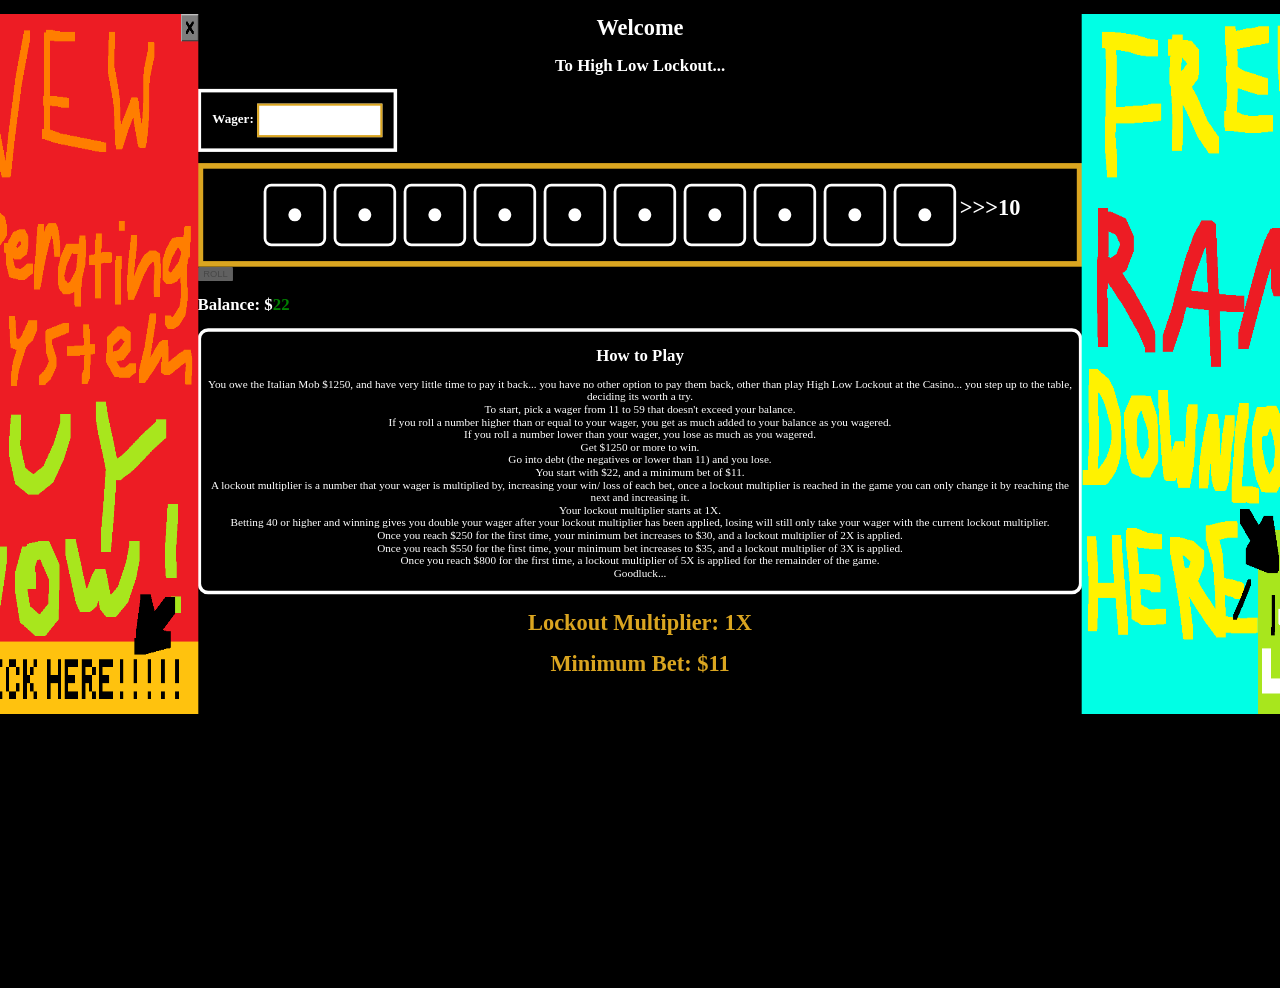
<file: index.html>
<!DOCTYPE html>
<html lang="en">
<head>
    <meta charset="UTF-8">
    <meta name="viewport" content="width=device-width, initial-scale=1.0">
    <title>Dice</title>
    <script src="js/dice.js"></script>
    <link rel="stylesheet" href="css/style.css">
</head>
<body>
    <div id="starter">
        <h1>Welcome</h1>
        <h2>To High Low Lockout...</h2>
    </div>

    <div id="wager-group">
        <h3>Wager: </h3>
        <input id="wager" type="number">
    </div>
    <div class="container">
        <div class="dice-container">
            <div class="dice"></div>
            <div class="dice"></div>
            <div class="dice"></div>
            <div class="dice"></div>
            <div class="dice"></div>
            <div class="dice"></div>
            <div class="dice"></div>
            <div class="dice"></div>
            <div class="dice"></div>
            <div class="dice"></div>
            <h1 id="total-roll">>>>10</h1>
            <br>
        </div>
    </div>
 
    <div class="control-container">
        <button id="rollB" onclick="rollDice()">ROLL</button>
    </div>

    <div id="balance-group">
        <h2>Balance: $</h2>
        <h2 id="balance" style="color: green;">22</h2><br/>
    </div>
    <div id="instructions">
        <h2>How to Play</h2>
        <p>
            You owe the Italian Mob $1250, and have very little time to pay it back... you have no other option to pay them back, other than play High Low Lockout at the Casino... you step up to the table, deciding its worth a try.<br/>
            To start, pick a wager from 11 to 59 that doesn't exceed your balance. <br/>
            If you roll a number higher than or equal to your wager, you get as much added to your balance as you wagered.<br/>
            If you roll a number lower than your wager, you lose as much as you wagered.<br/>
            Get $1250 or more to win.<br/>
            Go into debt (the negatives or lower than 11) and you lose.<br/>
            You start with $22, and a minimum bet of $11.<br/>
            A lockout multiplier is a number that your wager is multiplied by, increasing your win/ loss of each bet, once a lockout multiplier is reached in the game you can only change it by reaching the next and increasing it.<br/>
            Your lockout multiplier starts at 1X.<br/>
            Betting 40 or higher and winning gives you double your wager after your lockout multiplier has been applied, losing will still only take your wager with the current lockout multiplier.<br/>
            Once you reach $250 for the first time, your minimum bet increases to $30, and a lockout multiplier of 2X is applied.<br/>
            Once you reach $550 for the first time, your minimum bet increases to $35, and a lockout multiplier of 3X is applied.<br/>
            Once you reach $800 for the first time, a lockout multiplier of 5X is applied for the remainder of the game.<br/>
            Goodluck...
        </p>
    </div>
    <h1 id="outcome"></h1>
    <h1 id="lockout-fac" style="color: goldenrod">Lockout Multiplier: 1X</h1>
    <h1 id="min-bet" style="color: goldenrod">Minimum Bet: $11</h1>
    <div class="advertisements">
        <a href="./fake-website1.html">
            <img id="ad1" width="365" height="1000" src="./media/ad1.png"/>
        </a>
        <a href="./fake-website2.html">
            <img id="ad2" width="365" height="1000" src="./media/ad2.png"/>
        </a>
    </div>
 
    <script>
        const totalRoll=document.getElementById("total-roll");

        const outcome=document.getElementById("outcome");
        const lockoutDis=document.getElementById("lockout-fac");
        const minBetDis=document.getElementById("min-bet");

        const rollButton=document.getElementById("rollB");
        rollButton.disabled=true;

        const balanceAmount=document.getElementById("balance");
        balance=Number(balanceAmount.innerHTML);

        const inputBox=document.getElementById("wager");

        let isFinished=false;

        let minBet=11;
        let lockoutMul=1;

        inputBox.addEventListener('input', () => {
            //while(true){
            if(!isFinished){
                if(Number.isFinite(Number(inputBox.value))&&Number(inputBox.value)>=minBet&&Number(inputBox.value)<60&&Number(inputBox.value)<=Number(balanceAmount.innerHTML)){
                    rollButton.disabled=false;
                }else{
                    rollButton.disabled=true;
                }
            }
            //}
        });

        const diceContainers = document.querySelectorAll(".dice");
        let dice = [];
        diceContainers.forEach((container, idx)=>{
            dice.push(new Dice(container));
        });
 
        async function rollDice(){
            rollButton.disabled=true;
            let rolls = [];
            dice.forEach((d)=>{
                rolls.push(d.roll({rollTime: 2000, speed: 30}));
            });
            await Promise.all(rolls); // hold execution until all rolls are resolved
            console.log(calculateTotal());
            if(Number.isFinite(Number(inputBox.value))&&Number(inputBox.value)>=minBet&&Number(inputBox.value)<60&&Number(inputBox.value)<=Number(balanceAmount.innerHTML)){
                rollButton.disabled=false;
            } //LEFT OF HERE ADDING THE ROLL BUTTON STUFF FOR WHILE ALREADY ROLLING
        }
 
        function calculateTotal(){
            let sum = dice.reduce((accumulator, element)=>{
                return accumulator + element.value;
            }, 0);
            totalRoll.innerHTML=`>>>${sum}`
            if(sum>=Number(inputBox.value)){
                if(Number(inputBox.value)>=40){
                    balance+=(Number(inputBox.value)*lockoutMul)*2;
                }else{
                    balance+=Number(inputBox.value)*lockoutMul;
                }
                outcome.style="color: lime;";
                if(Number(inputBox.value)>=40){
                    outcome.innerHTML=`Win! You got $${(Number(inputBox.value)*lockoutMul)*2}`;
                }else{
                    outcome.innerHTML=`Win! You got $${Number(inputBox.value)*lockoutMul}`;
                }
                balanceAmount.innerHTML=balance;
            }else{
                balance-=Number(inputBox.value)*lockoutMul;
                outcome.style="color: orangered;";
                outcome.innerHTML=`Loss! You lost $${Number(inputBox.value)*lockoutMul}`;
                balanceAmount.innerHTML=balance;
            }
            if(lockoutMul==1&&balance>249){
                minBet=30;
                lockoutMul=2;
            }else if(lockoutMul==2&&balance>549){
                minBet=35;
                lockoutMul=3;
            }else if(lockoutMul==3&&balance>799){
                lockoutMul=5;
            }
            if(balance>1249){
                isFinished=true;
                rollButton.disabled=true;
                outcome.innerHTML="You won! Congradulations in paying off your debt of $250, until next time."
                outcome.style="color: lime";
                outcomeImg.src="./media/win.gif";
            }else if(balance<minBet){
                isFinished=true;
                rollButton.disabled=true;
                outcome.innerHTML="You lost! You ran out of money, and with no time or other way to make up your debt of $250, the italian mob gave you concrete shoes, and made you sleep with the fishes..."
                outcome.style="color: orangered";
                outcomeImg.src="./media/lose.gif";
            }
            lockoutDis.innerHTML=`Lockout Multiplier: ${lockoutMul}X`;
            minBetDis.innerHTML=`Minimum Bet: $${minBet}`;
            return sum;
        }
    </script>
</body>
</html>
</file>
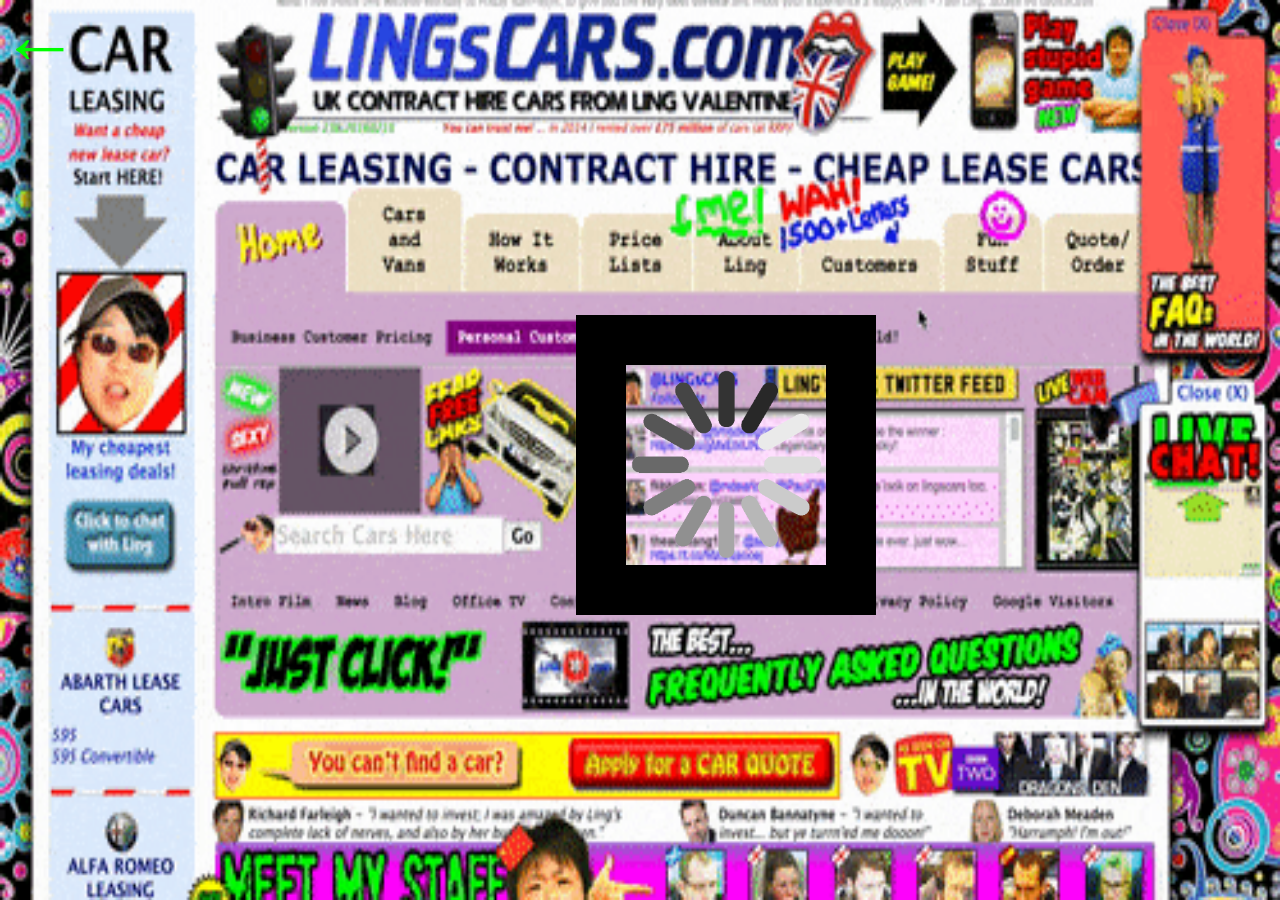
<file: fake-website1.html>
<!DOCTYPE html>
<html lang="en">
    <head>
        <meta charset="UTF-8">
        <meta name="viewport" content="width=device-width, initial-scale=1.0">
        <link rel="stylesheet" href="./css/style2.css">
        <title>Document</title>
    </head>
    <body>
        <img id="img1" src="./media/fake-site1.gif"/>
        <img id="img2" src="./media/loading.gif"/>
        <a href="./index.html" class="button-link">←</a>
    </body>
</html>
</file>
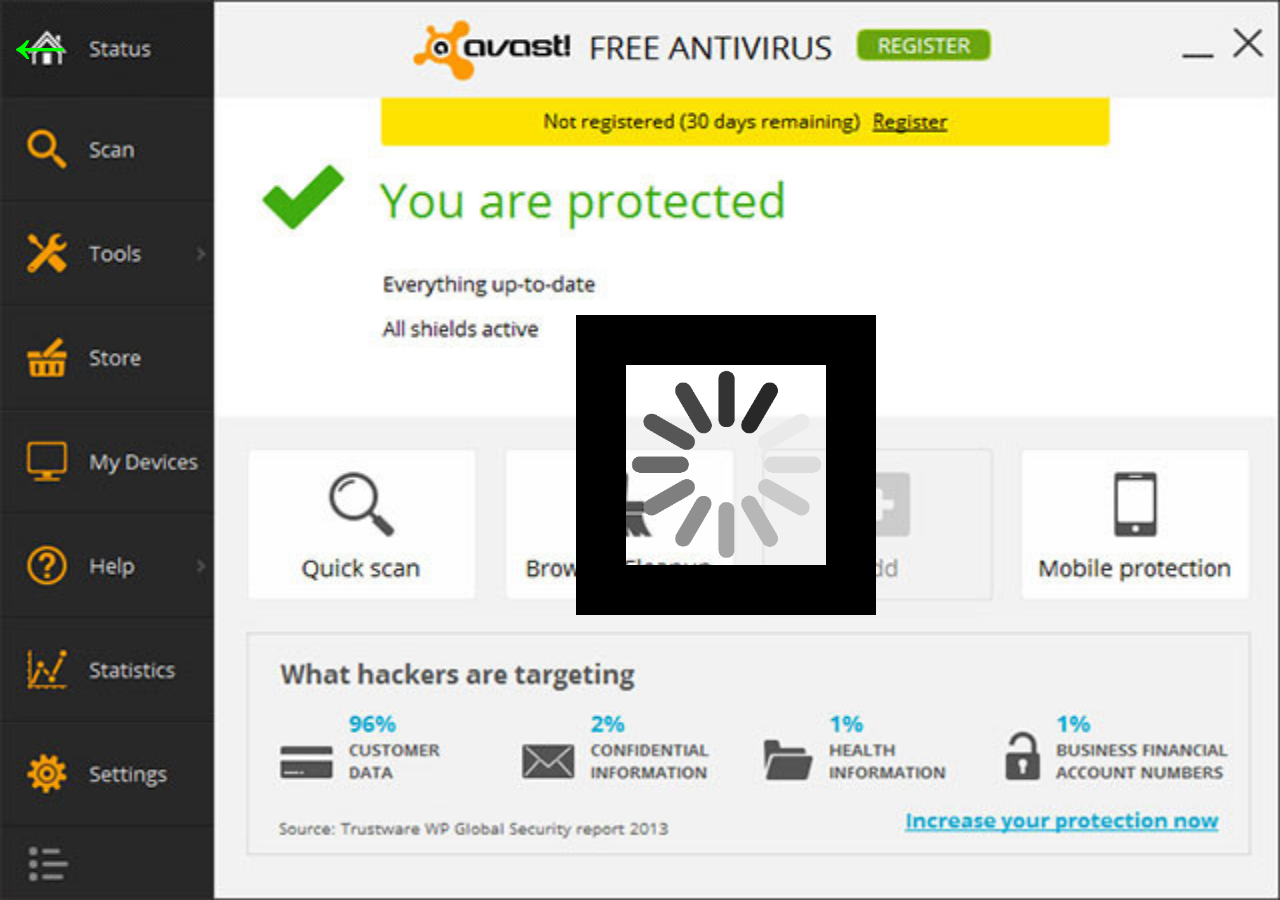
<file: fake-website2.html>
<!DOCTYPE html>
<html lang="en">
    <head>
        <meta charset="UTF-8">
        <meta name="viewport" content="width=device-width, initial-scale=1.0">
        <link rel="stylesheet" href="./css/style2.css">
        <title>Document</title>
    </head>
    <body>
        <img id="img1" src="./media/fake-site2.jpg"/>
        <img id="img2" src="./media/loading.gif"/>
        <a href="./index.html" class="button-link">←</a>
    </body>
</html>
</file>
<file: css/style.css>
body :not(.control-container):not(#wager-group){
    text-align: center;
}
html{
    transform: scale(0.70);
    transform-origin: top center;
    background-color: black;
    color:white;
}

.advertisements{
    #ad1 {
        position: fixed;
        top: 20px;
        left: -356px;
    }

    #ad2 {
        position: fixed;
        top: 20px;
        right: -356px;
    }
}
/*.advertisements {
    display: flex;
    justify-content: space-between;
    width: 100%;
}*/
.dice-container{
    display:flex;
    justify-content:center;
    /*gap:10pc;*/
    border: 8px solid white;
    border-color:goldenrod;
    padding: 1em;
}
.dice{
    min-width:100px;
}
.dice>img{
    display:block; /*black white*/
    box-sizing:border-box;
}
.dice.locked{
    border:5px solid red;
}


#wager-group{
    /* display:flex; */
    border: 5px solid white;
    display: inline-block;
    padding: 1em;
    margin-bottom: 1em;
    #wager{
        border: 3px solid white;
        border-color:goldenrod;
    }
}
#wager-group > h3{
    display: inline;
}
#instructions{
    border: 5px solid white; /** #####-LEFT OFF HERE-##### **/
    border-radius: 15px;
}
#wager{
    height:3em;
}
#balance-group{
    display:flex;
}
</file>
<file: css/style2.css>
html, body:not(#img1):not(#img2){
    margin: 0;
    padding: 0;
    width: 100%;
    height: 100%;
    overflow: hidden; /* Prevents accidental scrolling */
    position: relative;
}
/* 2. Force the image to fit the viewport perfectly */
#img1{
    width: 100vw;       /* 100% of the viewport width */
    height: 100vh;     /* 100% of the viewport height */
    object-fit: fill; /* Crops the edges to maintain aspect ratio without distortion */
    display: block;    /* Removes default inline bottom spacing */
}
#img2{
    position: absolute;
    width: 200px;
    height: 200px;
    top:35%;
    left:45%;
    z-index: 10;
    border:50px solid black;
}


.button-link{
    position: absolute;
    top: 0px;
    left: 0px;
    font-size: 5rem;  
    color: white;
    text-decoration: none;
    z-index: 10;
    color:lime;
}
</file>
